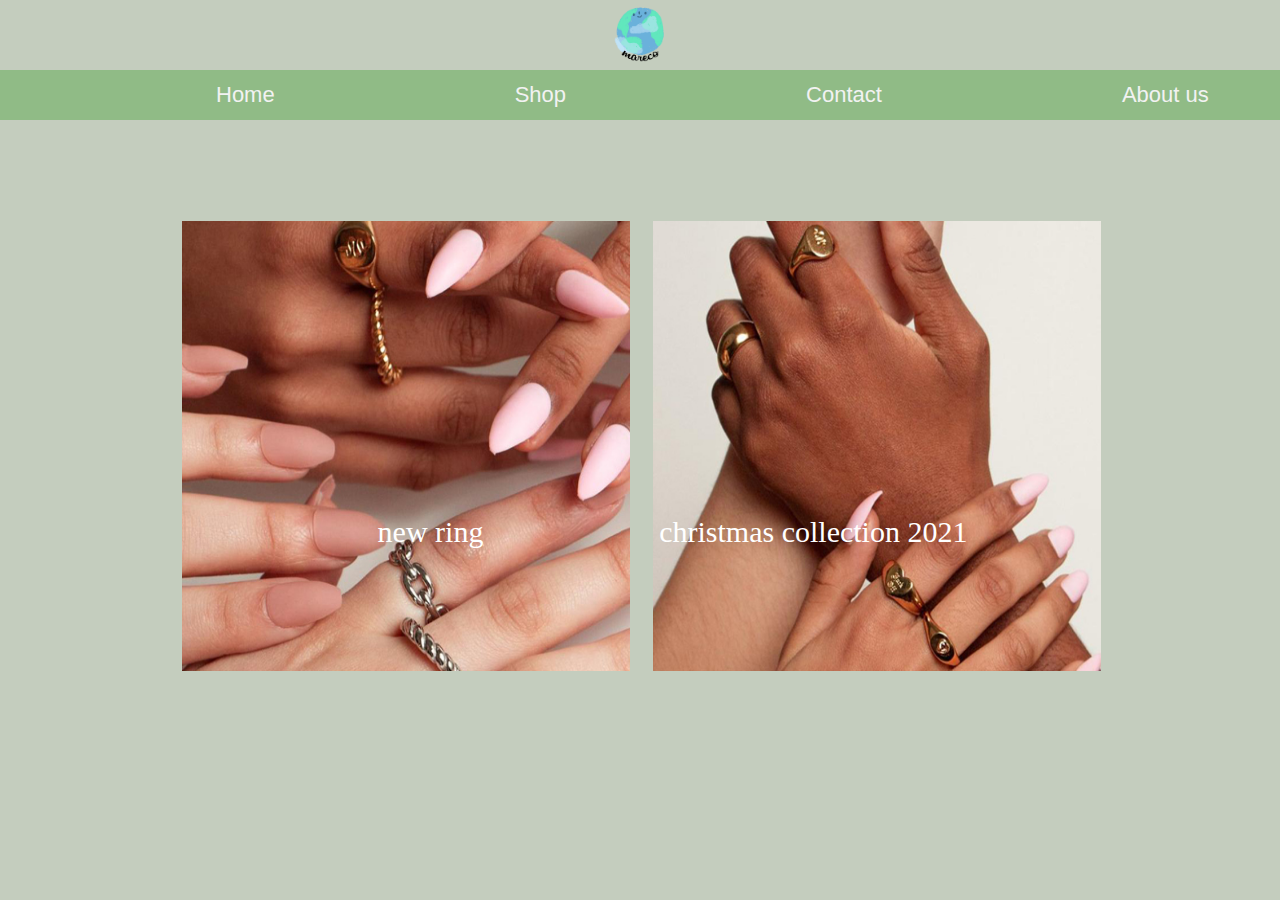
<file: index.html>
<html>

<head>
  <link rel="stylesheet" href="mystyle.css">
  <title> mareco </title>
    <meta name="viewport" content="width=device-width, initial-scale=1">
    <link rel="shortcut icon" type="image/jpg" href="websitelogo.gif"/>
</head>

<body>

<img src="websitelogo copy.gif" Alt="Globe" height="70px" width="70px">

<div class="topnav">
  <l><a href="index.html">Home</a></l>
  <l><a href="shop.html">Shop</a></l>
  <l><a href="contact.html">Contact</a></l>
  <l><a href="about.html">About us</a></l>
</div>

<div class="indexpictures">
    <div class="column1">
    <a href="ringsilver.html" imageanchor="1"><img src="homepagepic1.jpg" border="0" height="50%" width="100%"></a>
    </div>
    <div class="column1">
        <a href="shop.html" imageanchor="1"><img src="homepagepic2.jpg" border="0" height="50%" width="100%"></a>
    </div>
    <div class="indextext1" style="font-family: Garamond, serif;">
        <p>new ring</p>
    </div>
    <div class="indextext2" style="font-family: Garamond, serif;">
        <p>christmas collection 2021</p>
    </div>
</div>
</body>


</html>
</file>
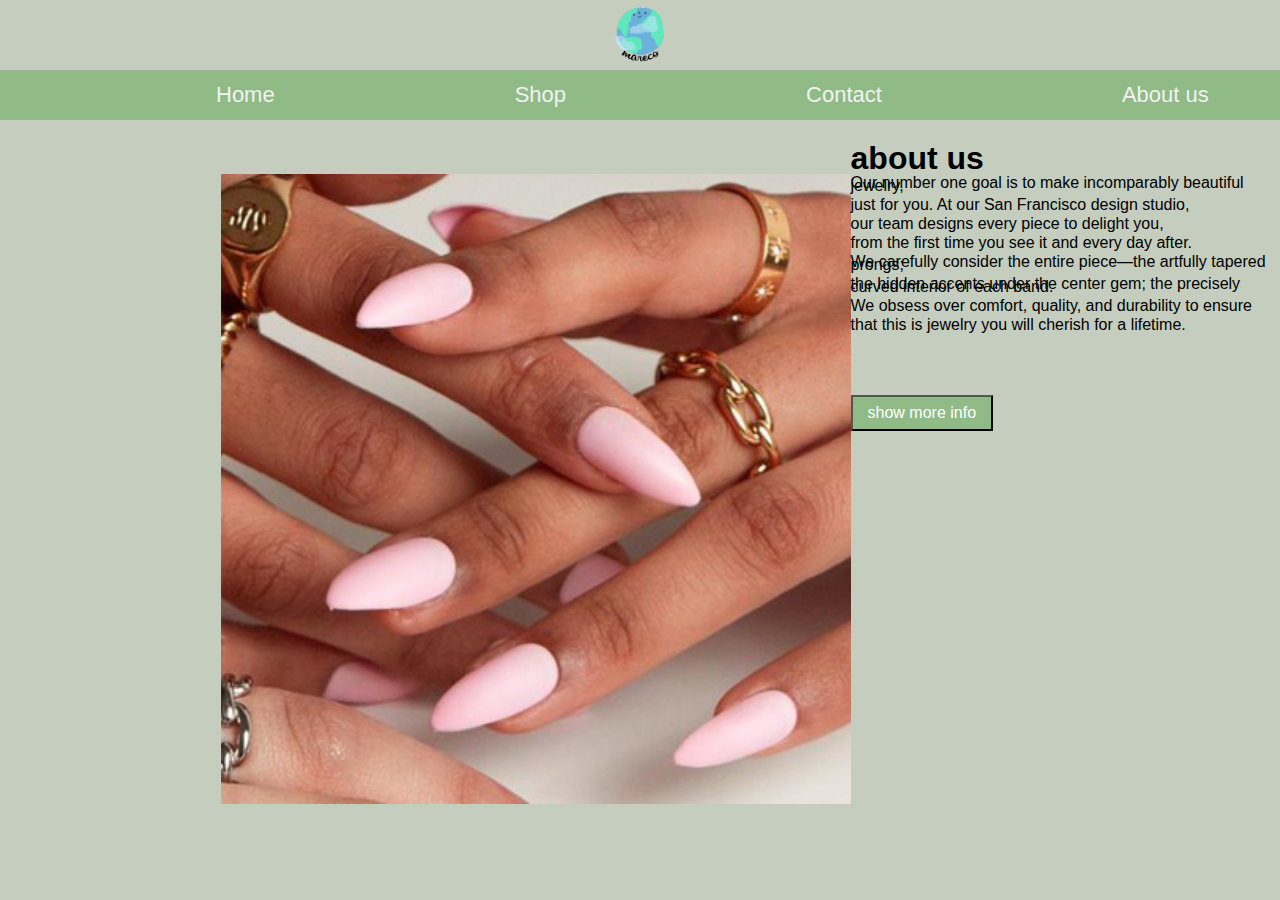
<file: about.html>
<html>
<head>
  <link rel="stylesheet" href="mystyle.css">
  <title> mareco </title>
<meta name="viewport" content="width=device-width, initial-scale=1">
<link rel="shortcut icon" type="image/jpg" href="websitelogo.gif"/>
<script src="https://ajax.googleapis.com/ajax/libs/jquery/3.5.1/jquery.min.js"></script>
<script>
$(document).ready(function(){
  $(".button3").click(function(){
    $("#textabout3").fadeToggle();
    });
});
</script>
</head>
<body>

<img src="websitelogo copy.gif" Alt="Globe" height="70px" width="70px">

<div class="topnav">
  <l><a href="index.html">Home</a></l>
  <l><a href="shop.html">Shop</a></l>
  <l><a href="contact.html">Contact</a></l>
  <l><a href="about.html">About us</a></l>
</div>

<div class="pictextabout">
    <p style="float: left; margin-left: 7%;"><img src="aboutuspic.jpg" height="70%" width="100%" alt="imageabout"></p>
</div>
    <div class="textabout">
    <h1>about us</h1>
    <div class="textabout2">
    <p>Our number one goal is to make incomparably beautiful jewelry,</p>
    <p>just for you. At our San Francisco design studio, </p>
    <p>our team designs every piece to delight you, </p>
    <p>from the first time you see it and every day after. </p>
    <p>We carefully consider the entire piece—the artfully tapered prongs; </p>
    <p>the hidden accents under the center gem; the precisely curved interior of each band.</p>
    <p>We obsess over comfort, quality, and durability to ensure </p>
    <p>that this is jewelry you will cherish for a lifetime.</p>
</div>

<button class="button3">show more info</button>

<div class="textabout3">
<div id="textabout3" style="display:none;">
    <p>Caring about the planet and its people is part of who we are.</p>
    <p>That is why we contribute to programs that are dedicated to improving </p>
    <p>social and environmental practices, including Feeding America, </p>
    <p>the Rainforest Alliance, and the NAACP Legal Defense and Educational Fund.</p>
    <p>We support initiatives for education & vocational training; </p>
    <p>fair mining practices; protecting children from child labor; </p>
    <p>and restoring land that has been destroyed by unregulated mining.</p>
</div>
</div>

    </div>
</body>
</html>
</file>
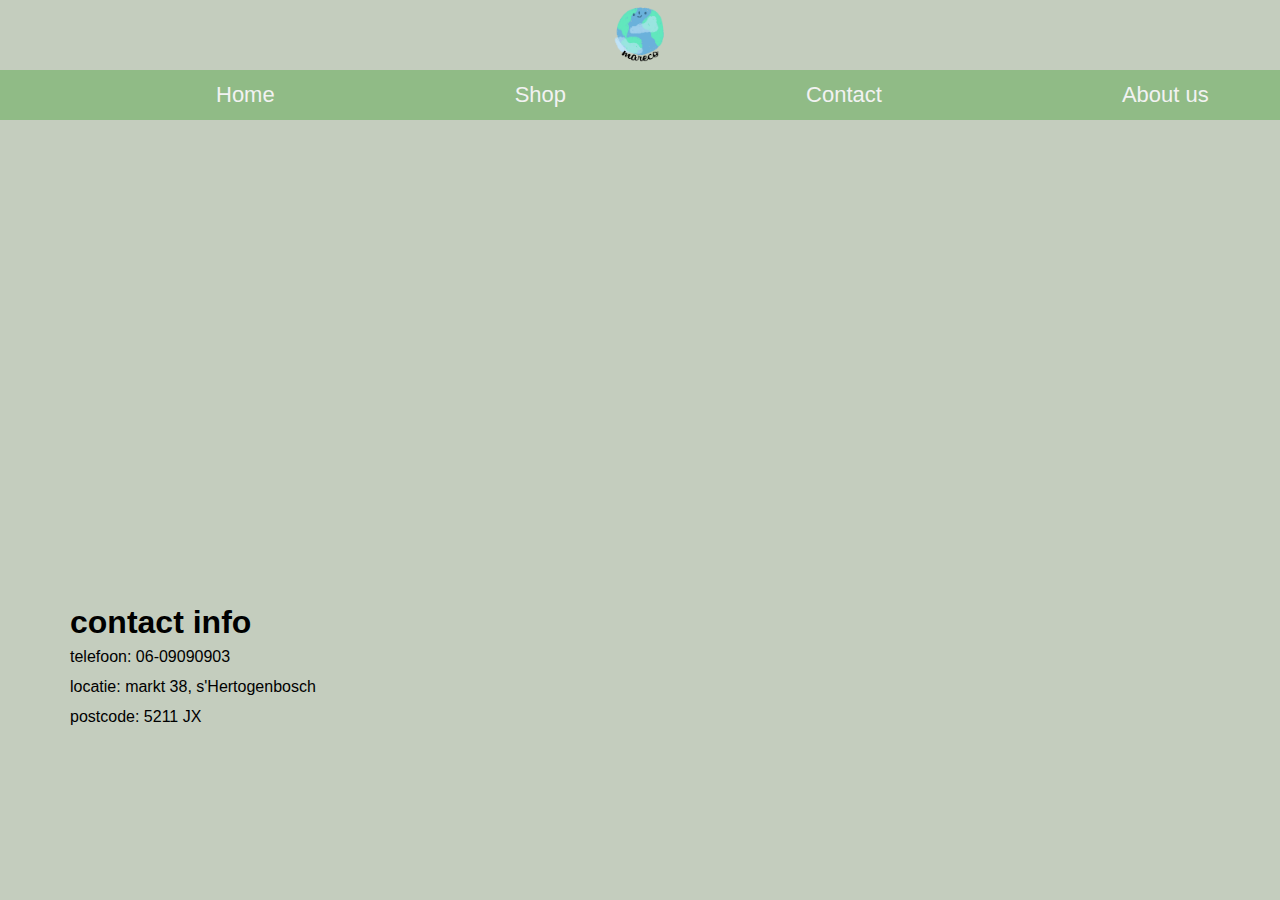
<file: contact.html>
<html>

<head>
  <link rel="stylesheet" href="mystyle.css">
  <title> mareco </title>
<meta name="viewport" content="width=device-width, initial-scale=1">
<link rel="shortcut icon" type="image/jpg" href="websitelogo.gif"/>
</head>

<body>

<img src="websitelogo copy.gif" Alt="Globe" height="70px" width="70px">

<div class="topnav">
  <l><a href="index.html">Home</a></l>
  <l><a href="shop.html">Shop</a></l>
  <l><a href="contact.html">Contact</a></l>
  <l><a href="about.html">About us</a></l>
</div>

<iframe src="https://www.google.com/maps/embed?pb=!1m18!1m12!1m3!1d2473.392373875762!2d5.300857915526564!3d51.68926440521092!2m3!1f0!2f0!3f0!3m2!1i1024!2i768!4f13.1!3m3!1m2!1s0x47c6eef5e8744545%3A0x6a2f30e6781095b7!2s&#39;t%20Opkikkertje!5e0!3m2!1snl!2snl!4v1639427484280!5m2!1snl!2snl" width="100%" height="50%" style="border:0;" allowfullscreen="allowfullscreen" loading="lazy"></iframe>

<div class="textcontact">
<h1>contact info</h1>
<p>telefoon: 06-09090903</p>
<p>locatie: markt 38, s'Hertogenbosch</p>
<p>postcode: 5211 JX</p>
</div>

</body>


</html>
</file>
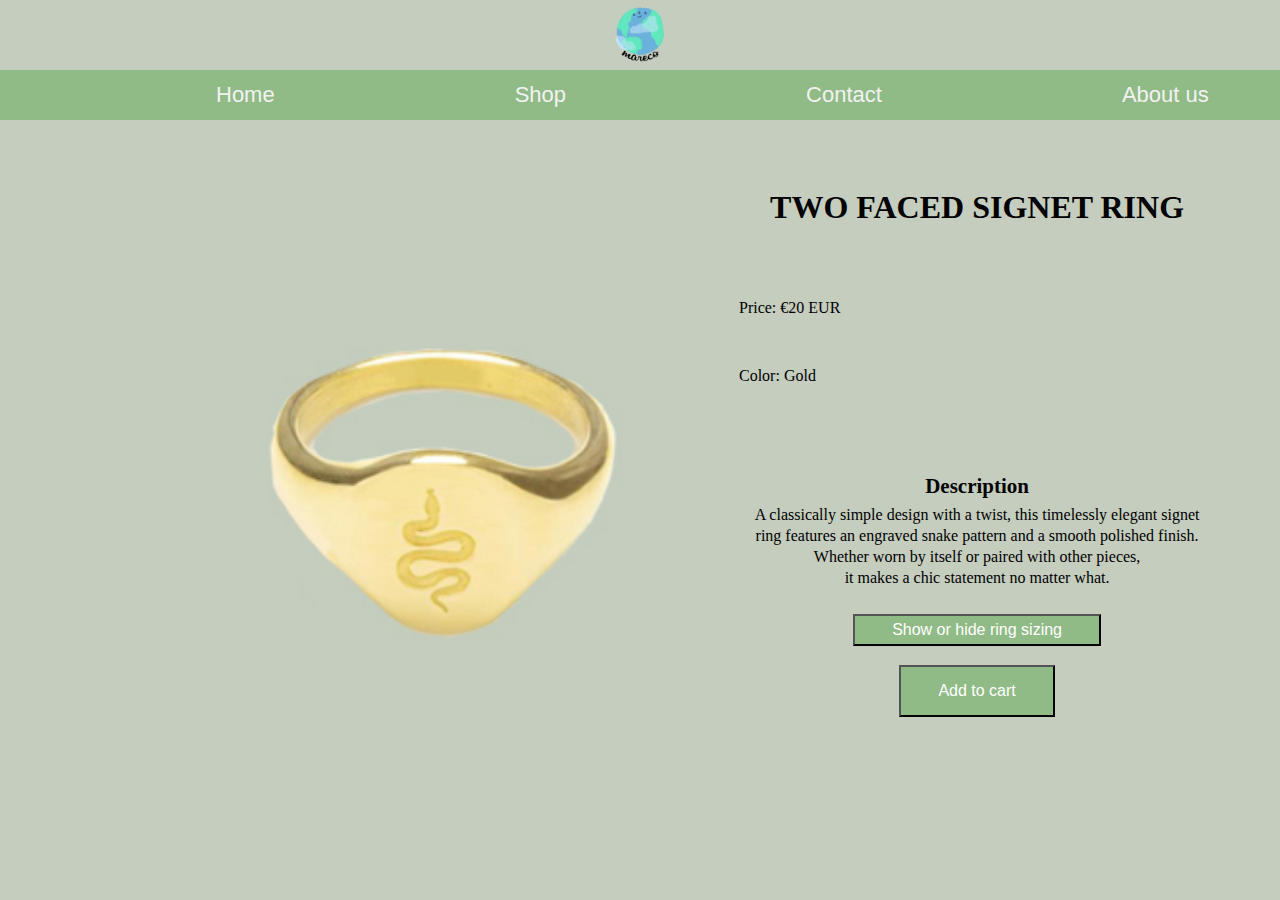
<file: ringsilver.html>
<html>

<head>
  <link rel="stylesheet" href="mystyle.css">
  <title> mareco </title>
<meta name="viewport" content="width=device-width, initial-scale=1">
<link rel="shortcut icon" type="image/jpg" href="websitelogo.gif"/>
<script src="https://ajax.googleapis.com/ajax/libs/jquery/3.5.1/jquery.min.js"></script>
<script>
$(document).ready(function(){
  $(".button2").click(function(){
    $("table").toggle();
  });
});
</script>
</head>

<body>

<img src="websitelogo copy.gif" Alt="Globe" height="70px" width="70px">

<div class="topnav">
  <l><a href="index.html">Home</a></l>
  <l><a href="shop.html">Shop</a></l>
  <l><a href="contact.html">Contact</a></l>
  <l><a href="about.html">About us</a></l>
</div>

<div class="shopring">
    <p style="float: left;"><img src="snakering.png" height="60%" width="100%"></p>

    <div class="textshopring">
      <h1 style="font-family: Garamond, serif;">TWO FACED SIGNET RING</h1>
      <div class="textshopring3" style="font-family: Garamond, serif;">
        <p> Price: €20 EUR </P>
          <p> Color: Gold </P>
      </div>
      <div class="textshopring2" style="font-family: Garamond, serif;">
    <h1>Description</h1>
    <p>A classically simple design with a twist, this timelessly elegant signet </p>
    <p>   ring features an engraved snake pattern and a smooth polished finish. </p>
    <p>  Whether worn by itself or paired with other pieces, </p>
    <p>  it makes a chic statement no matter what.</p>
  </div>

<div class="tablebutton">
    <button class="button2">Show or hide ring sizing</button>

    <table class="table">
  <tr>
    <td>Eu</td>
    <td>44</td>
    <td>45</td>
    <td>46</td>
  </tr>
  <tr>
    <td>Nl</td>
    <td>14.1</td>
    <td>14.3</td>
    <td>14.5</td>
  </tr>
  </table>
</div>


    <button class="button">Add to cart</button>
    </div>
</div>
</body>


</html>
</file>
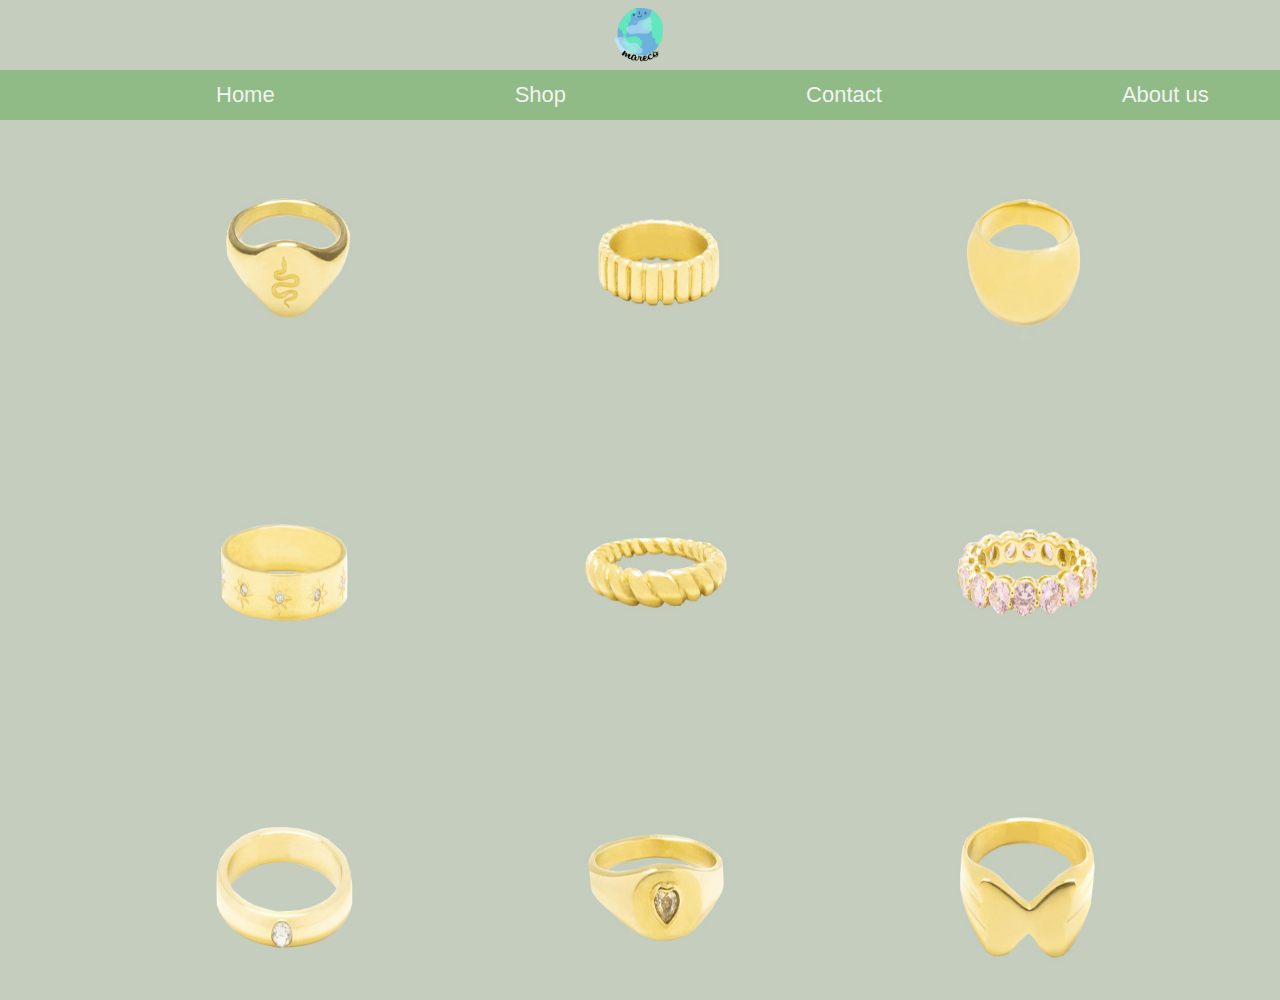
<file: shop.html>
<html>

<head>
  <link rel="stylesheet" href="mystyle.css">
  <title> mareco </title>
<meta name="viewport" content="width=device-width, initial-scale=1">
<link rel="shortcut icon" type="image/jpg" href="websitelogo.gif"/>
</head>

<body>

<img src="websitelogo copy.gif" Alt="Globe" height="70px" width="70px">

<div class="topnav">
  <l><a href="index.html">Home</a></l>
  <l><a href="shop.html">Shop</a></l>
  <l><a href="contact.html">Contact</a></l>
  <l><a href="about.html">About us</a></l>
</div>

<div class="shoppictext1">
    <div class="column2">
        <div class= "imgshop">
      <a href="ringsilver.html" imageanchor="1"><img src="snakering.png" border="0" height="100%" width="100%" alt="photo"></a>
            </div>
            <div class="textshop">
                <p style="font-family: Garamond, serif;">TWO FACED SIGNET RING</p>
                <p2 style="font-family: Garamond, serif;"> €20 EUR </p2>
            </div>
            </div>
    </div>

    <div class="column2">
        <div class= "imgshop">
            <img src="ring2.png" height="100%" width="100%">
        </div>
             <div class="textshop">
                <p style="font-family: Garamond, serif;">ENYA RING</p>
                <p2 style="font-family: Garamond, serif;">€30 EUR</p2>
            </div>
    </div>

    <div class="column2">
        <div class= "imgshop">
            <img src="ring.png" height="100%" width="100%">
        </div>
             <div class="textshop">
                <p style="font-family: Garamond, serif;">DOME RING</p>
                <p2 style="font-family: Garamond, serif;">€25 EUR</p2>
            </div>
    </div>

<div class="shoppictext2">
    <div class="column3">
        <div class= "imgshop">
            <img src="ring3.png" height="100%" width="100%"> </div>
            <div class="textshop">
                <p style="font-family: Garamond, serif;">SHOOTING STAR RING</p>
                <p2 style="font-family: Garamond, serif;">€20 EUR</p2>
            </div>
    </div>
    <div class="column3">
        <div class= "imgshop">
            <img src="ring4.png" height="100%" width="100%"></div>
             <div class="textshop">
                <p style="font-family: Garamond, serif;">SLIM TWIST RING</p>
                <p2 style="font-family: Garamond, serif;">€45 EUR</p2>
            </div>
    </div>
    <div class="column3">
        <div class= "imgshop">
            <img src="ring5.png" height="100%" width="100%"></div>
             <div class="textshop">
                <p style="font-family: Garamond, serif;">BARBIE RING</p>
                <p2 style="font-family: Garamond, serif;">€35 EUR</p2>
            </div>
    </div>
</div>

<div class="shoppictext3">
    <div class="column4">
        <div class= "imgshop">
            <img src="ring6.1.png" height="100%" width="100%"></div>
            <div class="textshop">
                <p style="font-family: Garamond, serif;">DAWN RING</p>
                <p2 style="font-family: Garamond, serif;">€35 EUR</p2>
            </div>
    </div>
    <div class="column4">
        <div class= "imgshop">
            <img src="ring7.png" height="100%" width="100%"></div>
             <div class="textshop">
                <p style="font-family: Garamond, serif;">AMOR HEART GEM RING</p>
                <p2 style="font-family: Garamond, serif;"> €40 EUR</p2>
            </div>
    </div>
    <div class="column4">
        <div class= "imgshop">
            <img src="ring8.png" height="100%" width="100%"></div>
             <div class="textshop">
                <p style="font-family: Garamond, serif;">MONARCH SIGNET RING</p>
                <p2 style="font-family: Garamond, serif;">€20 EUR</p2>
            </div>
    </div>
</div>
</body>


</html>
</file>
<file: mystyle.css>
body{
  background-color: #C4CDBE;
  margin: 0;
  font-family: arial;
  width: 100%;
  height: 100%;
  }

.topnav {
  overflow: hidden;
  background-color: #90BB86;
}

.topnav a {
  float: left;
  margin-left: 15%;
  color: #f2f2f2;
  text-align: center;
  padding: 12px 24px;
  text-decoration: none;
  font-size: 22px;
}

.topnav a:hover {
  color: #8D8C8B;
}

.topnav .active {
  background-color: #04AA6D;
  color: white;
}

Img {
  display: block;
  margin-left: auto;
  margin-right: auto;
}

.indexpictures {
  margin-left: 12.5%;
}
.column1 {
    float: left;
    margin-top: 9%;
    margin-left: 2%;
    width: 40%;
    padding: 0px;
    position: relative;
}

.indextext1 {
    position: absolute;
    margin-top: 28.5%;
    margin-left: 17%;
    color: white;
    font-size: 30px;
}

.indextext2 {
    position: absolute;
    Margin-top: 28.5%;
    Margin-left: 39%;
    Color: white;
    font-size: 30px;
}


.column2 {
    float: left;
    margin-top: 2%;
    margin-left: 15.5%;
    width: 13.5%;
    height: 25%;
    padding: 0px;
    position: relative;
}

.column3 {
    float: left;
    margin-top: 7%;
    margin-left: 15.5%;
    width: 13.5%;
    height: 25%;
    padding: 0px;
    position: relative;
}

.column4 {
    float: left;
    margin-top: 7%;
    margin-left: 15.5%;
    width: 13.5%;
    height: 25%;
    padding: 0px;
}

.textshop {
  display: none;
  text-align: center;
}

.imgshop:hover + .textshop {
  display: block;
}

.price {
    position: absolute;
    text-align: center;
    margin: 230px 200px;
    color: white;
}

.price2 {
    position: absolute;
    text-align: center;
    margin: 245px 445px;
    color: white;
}

.textcontact {
    text-align: left;
    line-height: 14px;
    margin: 45px 70px;
}


.pictextabout{
    margin-top: 3%;
    margin-left: 11%;
    line-height: 1px;
}

.textabout {
  margin-top: 0%;
  margin-left: 54%;
  text-align: left;
  line-height: 1px;
}

.textabout2{
  margin-top: 3.5%;
  line-height: 3px;
}

.button3 {
  background-color: #90BB86;
  border: 1%;
  border-color: black;
  color: white;
  padding: 7px 15px;
  text-align: center;
  text-decoration: none;
  display: inline-block;
  margin-top: 9%;
  font-size: 16px;
  cursor: pointer;
}

.textabout3{
  margin-top: 3.5%;
  line-height: 3px;
}

.shopring {
    margin-top: 5%;
    margin-left: 15%;
    line-height: 1px;
}

.textshopring {
  margin-top: 8%;
  margin-left: 15%;
  text-align: center;
}

.textshopring3{
  text-align: left;
  margin-left: 41.5%;
  margin-top: 8%;
  line-height: 52px;
}

.textshopring2 {
  text-align: center;
  margin-top: 8%;
  line-height: 5px;
    margin-left: 18.5%;
}

.textshopring2 h1 {
  font-size: 21px;
  line-height: 20px;
}

.button {
  background-color: #90BB86;
  border: 1%;
  border-color: black;
  color: white;
  padding: 15px 37px;
  text-align: center;
  text-decoration: none;
  display: inline-block;
  margin-top: 2%;
  font-size: 16px;
  cursor: pointer;
}

.table, th, td{
    margin-top: 1%;
    border: 1px solid black;
    margin-left: 54.5%;
}

.tablebutton table{
  display: none;
}

.button2 {
  margin-top: 2%;
  background-color: #90BB86;
  border: 1%;
  border-color: black;
  color: white;
  padding: 5px 37px;
  text-align: center;
  text-decoration: none;
  display: inline-block;
  font-size: 16px;
  cursor: pointer;

}
</file>
